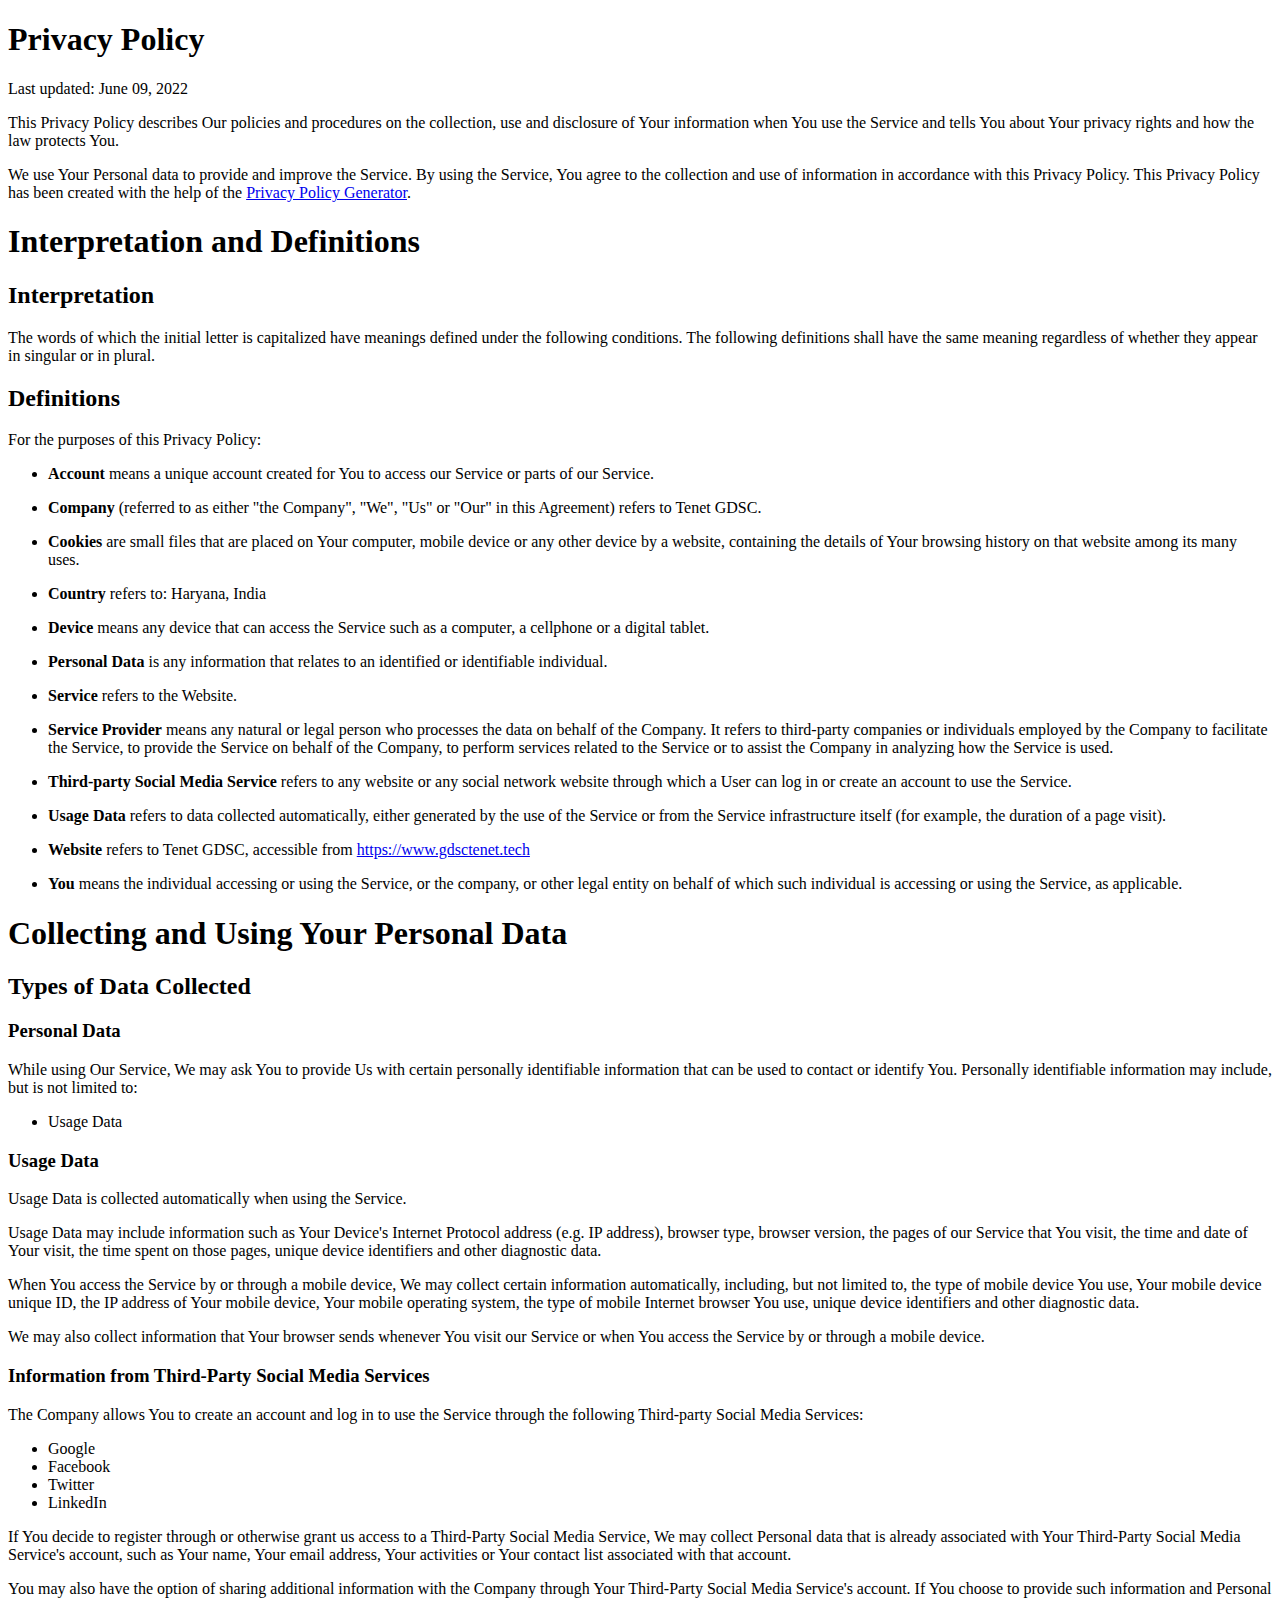
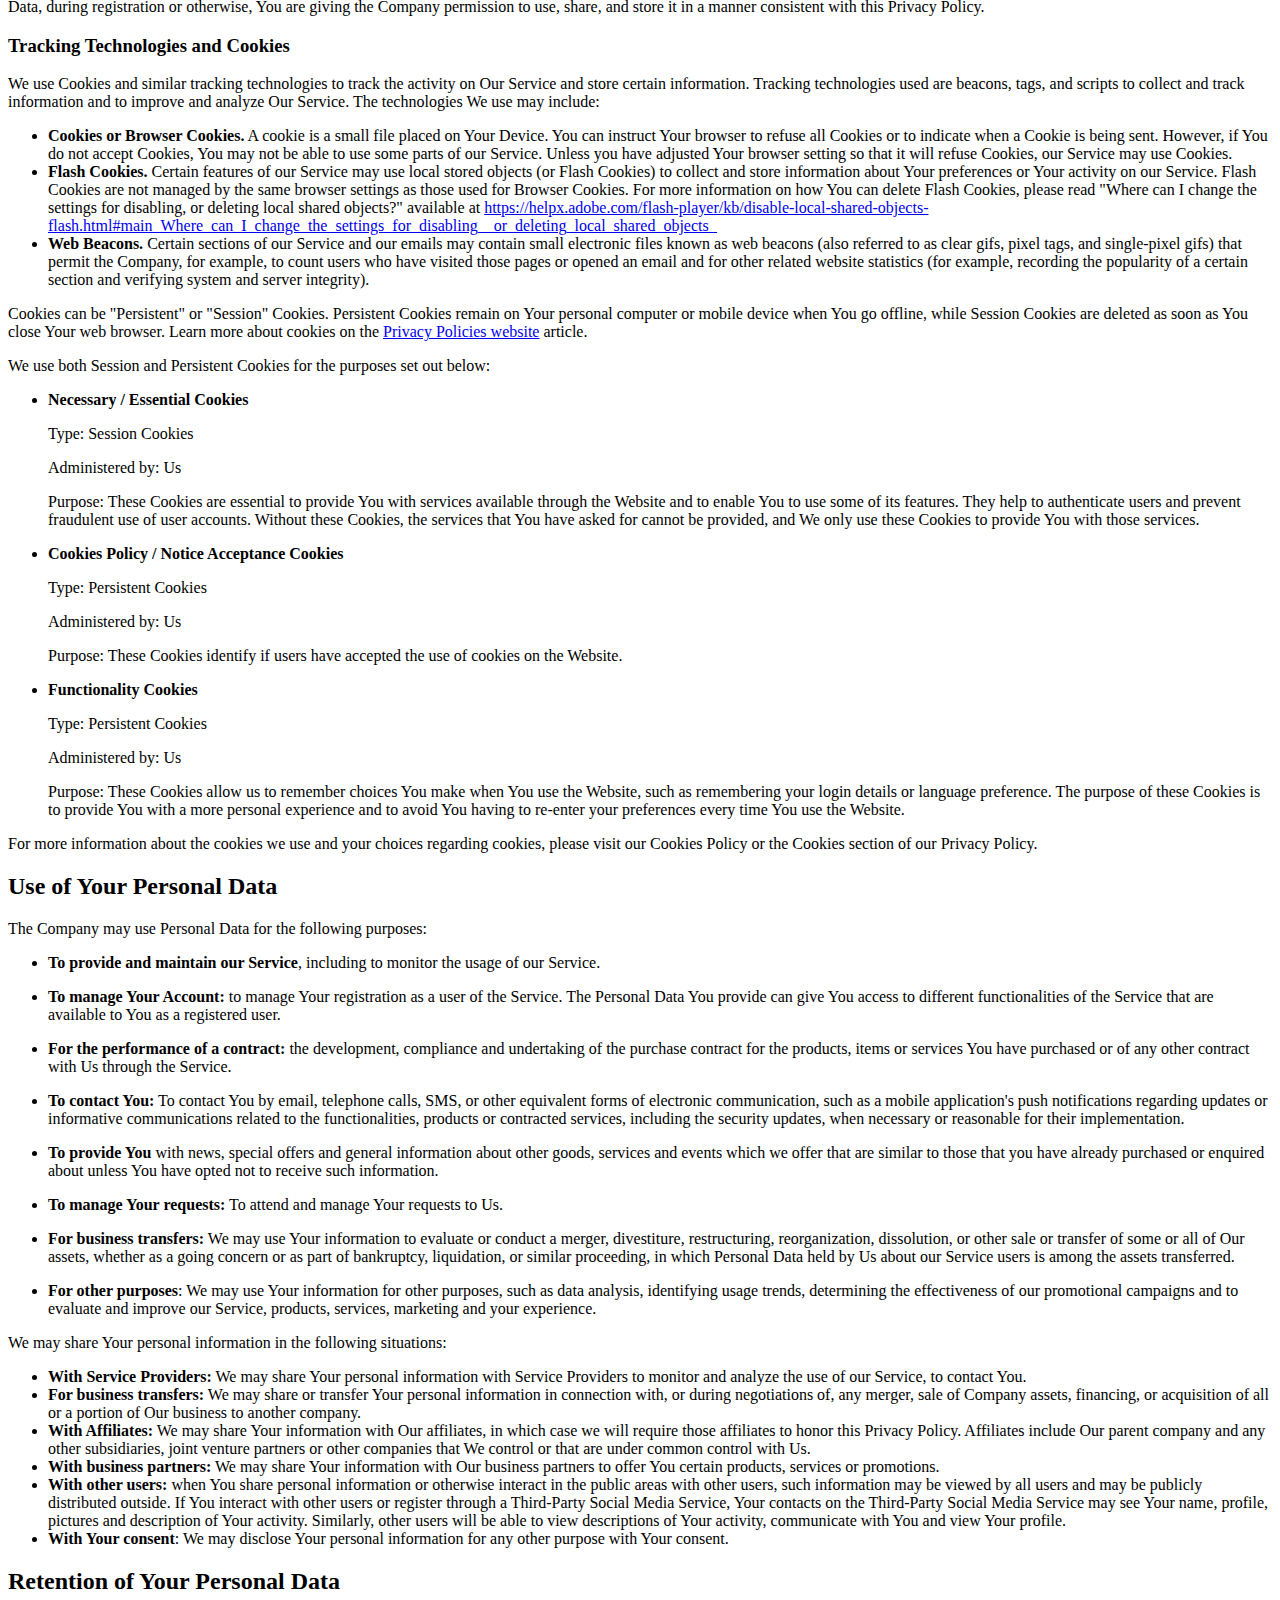
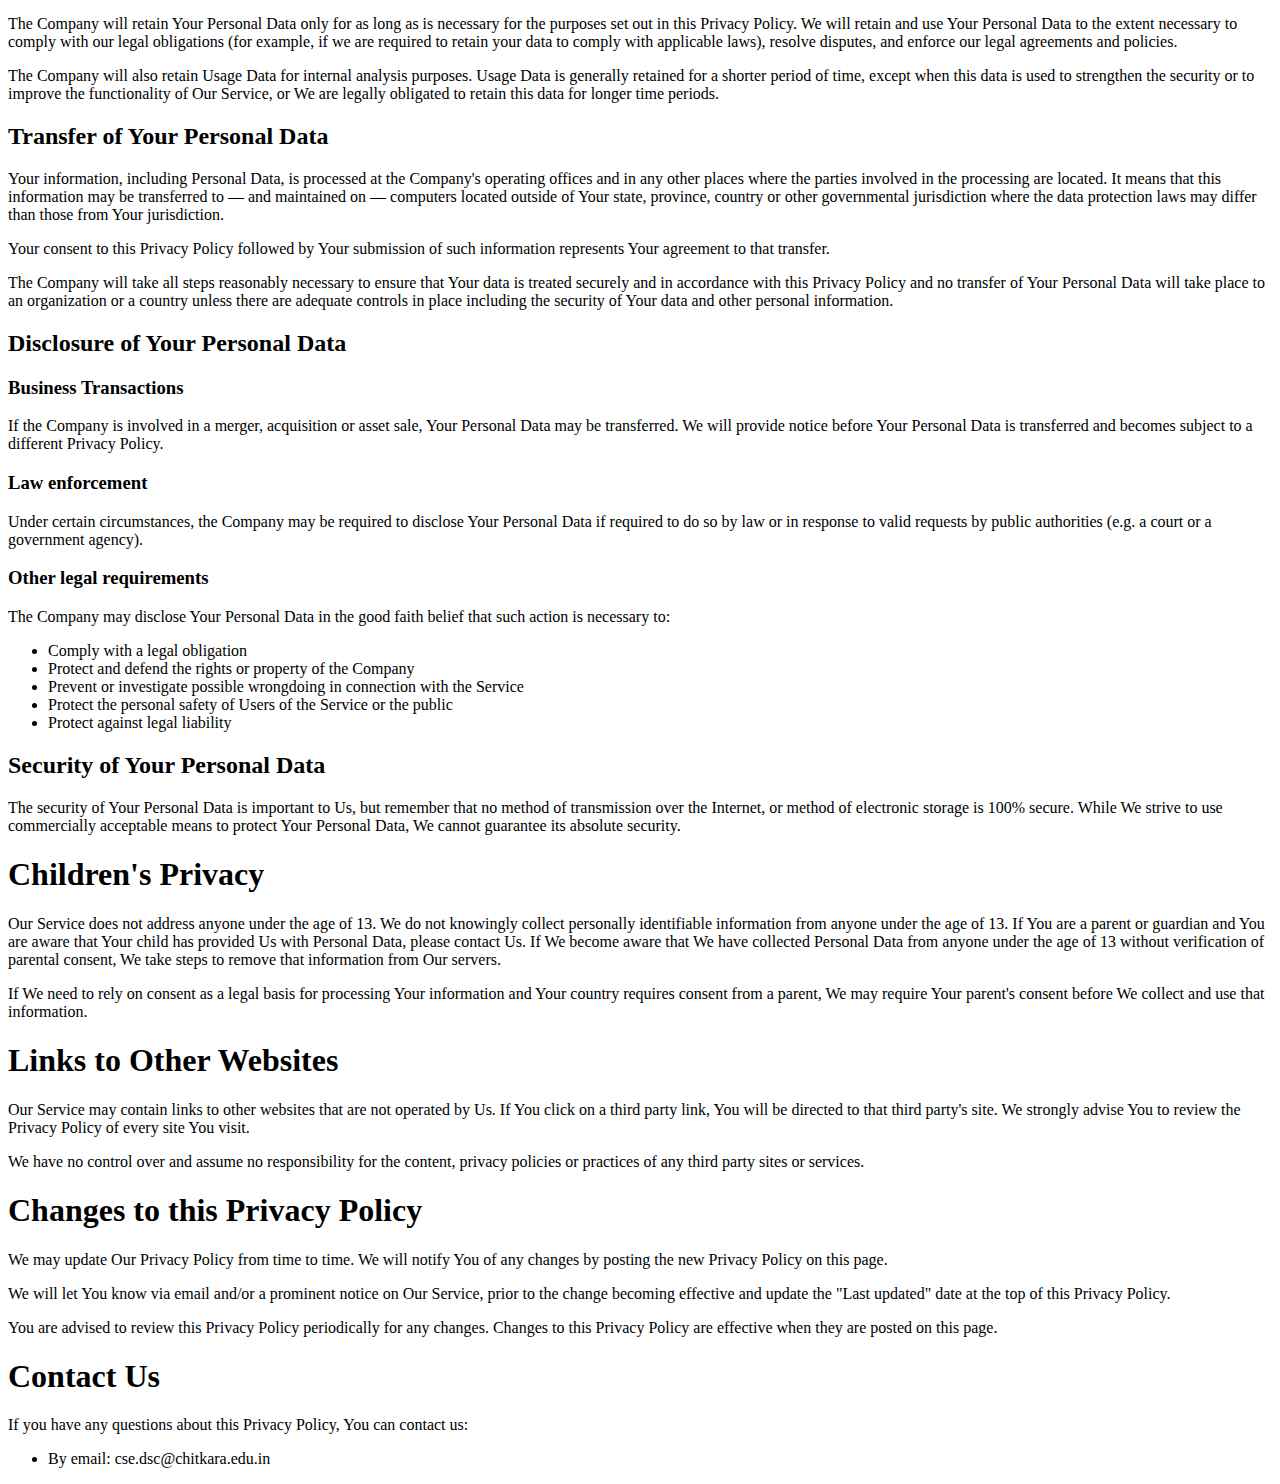
<file: privacy-policy.html>
<!DOCTYPE html>
<html lang="en">

<head>
    <meta charset="UTF-8">
    <meta http-equiv="X-UA-Compatible" content="IE=edge">
    <meta name="viewport" content="width=device-width, initial-scale=1.0">
    <title>Document</title>
</head>

<body>

    <h1>Privacy Policy</h1>
    <p>Last updated: June 09, 2022</p>
    <p>This Privacy Policy describes Our policies and procedures on the collection, use and disclosure of Your
        information when You use the Service and tells You about Your privacy rights and how the law protects You.</p>
    <p>We use Your Personal data to provide and improve the Service. By using the Service, You agree to the collection
        and use of information in accordance with this Privacy Policy. This Privacy Policy has been created with the
        help of the <a href="https://www.privacypolicies.com/privacy-policy-generator/" target="_blank">Privacy Policy
            Generator</a>.</p>
    <h1>Interpretation and Definitions</h1>
    <h2>Interpretation</h2>
    <p>The words of which the initial letter is capitalized have meanings defined under the following conditions. The
        following definitions shall have the same meaning regardless of whether they appear in singular or in plural.
    </p>
    <h2>Definitions</h2>
    <p>For the purposes of this Privacy Policy:</p>
    <ul>
        <li>
            <p><strong>Account</strong> means a unique account created for You to access our Service or parts of our
                Service.</p>
        </li>
        <li>
            <p><strong>Company</strong> (referred to as either &quot;the Company&quot;, &quot;We&quot;, &quot;Us&quot;
                or &quot;Our&quot; in this Agreement) refers to Tenet GDSC.</p>
        </li>
        <li>
            <p><strong>Cookies</strong> are small files that are placed on Your computer, mobile device or any other
                device by a website, containing the details of Your browsing history on that website among its many
                uses.</p>
        </li>
        <li>
            <p><strong>Country</strong> refers to: Haryana, India</p>
        </li>
        <li>
            <p><strong>Device</strong> means any device that can access the Service such as a computer, a cellphone or a
                digital tablet.</p>
        </li>
        <li>
            <p><strong>Personal Data</strong> is any information that relates to an identified or identifiable
                individual.</p>
        </li>
        <li>
            <p><strong>Service</strong> refers to the Website.</p>
        </li>
        <li>
            <p><strong>Service Provider</strong> means any natural or legal person who processes the data on behalf of
                the Company. It refers to third-party companies or individuals employed by the Company to facilitate the
                Service, to provide the Service on behalf of the Company, to perform services related to the Service or
                to assist the Company in analyzing how the Service is used.</p>
        </li>
        <li>
            <p><strong>Third-party Social Media Service</strong> refers to any website or any social network website
                through which a User can log in or create an account to use the Service.</p>
        </li>
        <li>
            <p><strong>Usage Data</strong> refers to data collected automatically, either generated by the use of the
                Service or from the Service infrastructure itself (for example, the duration of a page visit).</p>
        </li>
        <li>
            <p><strong>Website</strong> refers to Tenet GDSC, accessible from <a href="https://www.gdsctenet.tech"
                    rel="external nofollow noopener" target="_blank">https://www.gdsctenet.tech</a></p>
        </li>
        <li>
            <p><strong>You</strong> means the individual accessing or using the Service, or the company, or other legal
                entity on behalf of which such individual is accessing or using the Service, as applicable.</p>
        </li>
    </ul>
    <h1>Collecting and Using Your Personal Data</h1>
    <h2>Types of Data Collected</h2>
    <h3>Personal Data</h3>
    <p>While using Our Service, We may ask You to provide Us with certain personally identifiable information that can
        be used to contact or identify You. Personally identifiable information may include, but is not limited to:</p>
    <ul>
        <li>Usage Data</li>
    </ul>
    <h3>Usage Data</h3>
    <p>Usage Data is collected automatically when using the Service.</p>
    <p>Usage Data may include information such as Your Device's Internet Protocol address (e.g. IP address), browser
        type, browser version, the pages of our Service that You visit, the time and date of Your visit, the time spent
        on those pages, unique device identifiers and other diagnostic data.</p>
    <p>When You access the Service by or through a mobile device, We may collect certain information automatically,
        including, but not limited to, the type of mobile device You use, Your mobile device unique ID, the IP address
        of Your mobile device, Your mobile operating system, the type of mobile Internet browser You use, unique device
        identifiers and other diagnostic data.</p>
    <p>We may also collect information that Your browser sends whenever You visit our Service or when You access the
        Service by or through a mobile device.</p>
    <h3>Information from Third-Party Social Media Services</h3>
    <p>The Company allows You to create an account and log in to use the Service through the following Third-party
        Social Media Services:</p>
    <ul>
        <li>Google</li>
        <li>Facebook</li>
        <li>Twitter</li>
        <li>LinkedIn</li>
    </ul>
    <p>If You decide to register through or otherwise grant us access to a Third-Party Social Media Service, We may
        collect Personal data that is already associated with Your Third-Party Social Media Service's account, such as
        Your name, Your email address, Your activities or Your contact list associated with that account.</p>
    <p>You may also have the option of sharing additional information with the Company through Your Third-Party Social
        Media Service's account. If You choose to provide such information and Personal Data, during registration or
        otherwise, You are giving the Company permission to use, share, and store it in a manner consistent with this
        Privacy Policy.</p>
    <h3>Tracking Technologies and Cookies</h3>
    <p>We use Cookies and similar tracking technologies to track the activity on Our Service and store certain
        information. Tracking technologies used are beacons, tags, and scripts to collect and track information and to
        improve and analyze Our Service. The technologies We use may include:</p>
    <ul>
        <li><strong>Cookies or Browser Cookies.</strong> A cookie is a small file placed on Your Device. You can
            instruct Your browser to refuse all Cookies or to indicate when a Cookie is being sent. However, if You do
            not accept Cookies, You may not be able to use some parts of our Service. Unless you have adjusted Your
            browser setting so that it will refuse Cookies, our Service may use Cookies.</li>
        <li><strong>Flash Cookies.</strong> Certain features of our Service may use local stored objects (or Flash
            Cookies) to collect and store information about Your preferences or Your activity on our Service. Flash
            Cookies are not managed by the same browser settings as those used for Browser Cookies. For more information
            on how You can delete Flash Cookies, please read &quot;Where can I change the settings for disabling, or
            deleting local shared objects?&quot; available at <a
                href="https://helpx.adobe.com/flash-player/kb/disable-local-shared-objects-flash.html#main_Where_can_I_change_the_settings_for_disabling__or_deleting_local_shared_objects_"
                rel="external nofollow noopener"
                target="_blank">https://helpx.adobe.com/flash-player/kb/disable-local-shared-objects-flash.html#main_Where_can_I_change_the_settings_for_disabling__or_deleting_local_shared_objects_</a>
        </li>
        <li><strong>Web Beacons.</strong> Certain sections of our Service and our emails may contain small electronic
            files known as web beacons (also referred to as clear gifs, pixel tags, and single-pixel gifs) that permit
            the Company, for example, to count users who have visited those pages or opened an email and for other
            related website statistics (for example, recording the popularity of a certain section and verifying system
            and server integrity).</li>
    </ul>
    <p>Cookies can be &quot;Persistent&quot; or &quot;Session&quot; Cookies. Persistent Cookies remain on Your personal
        computer or mobile device when You go offline, while Session Cookies are deleted as soon as You close Your web
        browser. Learn more about cookies on the <a
            href="https://www.privacypolicies.com/blog/privacy-policy-template/#Use_Of_Cookies_Log_Files_And_Tracking"
            target="_blank">Privacy Policies website</a> article.</p>
    <p>We use both Session and Persistent Cookies for the purposes set out below:</p>
    <ul>
        <li>
            <p><strong>Necessary / Essential Cookies</strong></p>
            <p>Type: Session Cookies</p>
            <p>Administered by: Us</p>
            <p>Purpose: These Cookies are essential to provide You with services available through the Website and to
                enable You to use some of its features. They help to authenticate users and prevent fraudulent use of
                user accounts. Without these Cookies, the services that You have asked for cannot be provided, and We
                only use these Cookies to provide You with those services.</p>
        </li>
        <li>
            <p><strong>Cookies Policy / Notice Acceptance Cookies</strong></p>
            <p>Type: Persistent Cookies</p>
            <p>Administered by: Us</p>
            <p>Purpose: These Cookies identify if users have accepted the use of cookies on the Website.</p>
        </li>
        <li>
            <p><strong>Functionality Cookies</strong></p>
            <p>Type: Persistent Cookies</p>
            <p>Administered by: Us</p>
            <p>Purpose: These Cookies allow us to remember choices You make when You use the Website, such as
                remembering your login details or language preference. The purpose of these Cookies is to provide You
                with a more personal experience and to avoid You having to re-enter your preferences every time You use
                the Website.</p>
        </li>
    </ul>
    <p>For more information about the cookies we use and your choices regarding cookies, please visit our Cookies Policy
        or the Cookies section of our Privacy Policy.</p>
    <h2>Use of Your Personal Data</h2>
    <p>The Company may use Personal Data for the following purposes:</p>
    <ul>
        <li>
            <p><strong>To provide and maintain our Service</strong>, including to monitor the usage of our Service.</p>
        </li>
        <li>
            <p><strong>To manage Your Account:</strong> to manage Your registration as a user of the Service. The
                Personal Data You provide can give You access to different functionalities of the Service that are
                available to You as a registered user.</p>
        </li>
        <li>
            <p><strong>For the performance of a contract:</strong> the development, compliance and undertaking of the
                purchase contract for the products, items or services You have purchased or of any other contract with
                Us through the Service.</p>
        </li>
        <li>
            <p><strong>To contact You:</strong> To contact You by email, telephone calls, SMS, or other equivalent forms
                of electronic communication, such as a mobile application's push notifications regarding updates or
                informative communications related to the functionalities, products or contracted services, including
                the security updates, when necessary or reasonable for their implementation.</p>
        </li>
        <li>
            <p><strong>To provide You</strong> with news, special offers and general information about other goods,
                services and events which we offer that are similar to those that you have already purchased or enquired
                about unless You have opted not to receive such information.</p>
        </li>
        <li>
            <p><strong>To manage Your requests:</strong> To attend and manage Your requests to Us.</p>
        </li>
        <li>
            <p><strong>For business transfers:</strong> We may use Your information to evaluate or conduct a merger,
                divestiture, restructuring, reorganization, dissolution, or other sale or transfer of some or all of Our
                assets, whether as a going concern or as part of bankruptcy, liquidation, or similar proceeding, in
                which Personal Data held by Us about our Service users is among the assets transferred.</p>
        </li>
        <li>
            <p><strong>For other purposes</strong>: We may use Your information for other purposes, such as data
                analysis, identifying usage trends, determining the effectiveness of our promotional campaigns and to
                evaluate and improve our Service, products, services, marketing and your experience.</p>
        </li>
    </ul>
    <p>We may share Your personal information in the following situations:</p>
    <ul>
        <li><strong>With Service Providers:</strong> We may share Your personal information with Service Providers to
            monitor and analyze the use of our Service, to contact You.</li>
        <li><strong>For business transfers:</strong> We may share or transfer Your personal information in connection
            with, or during negotiations of, any merger, sale of Company assets, financing, or acquisition of all or a
            portion of Our business to another company.</li>
        <li><strong>With Affiliates:</strong> We may share Your information with Our affiliates, in which case we will
            require those affiliates to honor this Privacy Policy. Affiliates include Our parent company and any other
            subsidiaries, joint venture partners or other companies that We control or that are under common control
            with Us.</li>
        <li><strong>With business partners:</strong> We may share Your information with Our business partners to offer
            You certain products, services or promotions.</li>
        <li><strong>With other users:</strong> when You share personal information or otherwise interact in the public
            areas with other users, such information may be viewed by all users and may be publicly distributed outside.
            If You interact with other users or register through a Third-Party Social Media Service, Your contacts on
            the Third-Party Social Media Service may see Your name, profile, pictures and description of Your activity.
            Similarly, other users will be able to view descriptions of Your activity, communicate with You and view
            Your profile.</li>
        <li><strong>With Your consent</strong>: We may disclose Your personal information for any other purpose with
            Your consent.</li>
    </ul>
    <h2>Retention of Your Personal Data</h2>
    <p>The Company will retain Your Personal Data only for as long as is necessary for the purposes set out in this
        Privacy Policy. We will retain and use Your Personal Data to the extent necessary to comply with our legal
        obligations (for example, if we are required to retain your data to comply with applicable laws), resolve
        disputes, and enforce our legal agreements and policies.</p>
    <p>The Company will also retain Usage Data for internal analysis purposes. Usage Data is generally retained for a
        shorter period of time, except when this data is used to strengthen the security or to improve the functionality
        of Our Service, or We are legally obligated to retain this data for longer time periods.</p>
    <h2>Transfer of Your Personal Data</h2>
    <p>Your information, including Personal Data, is processed at the Company's operating offices and in any other
        places where the parties involved in the processing are located. It means that this information may be
        transferred to — and maintained on — computers located outside of Your state, province, country or other
        governmental jurisdiction where the data protection laws may differ than those from Your jurisdiction.</p>
    <p>Your consent to this Privacy Policy followed by Your submission of such information represents Your agreement to
        that transfer.</p>
    <p>The Company will take all steps reasonably necessary to ensure that Your data is treated securely and in
        accordance with this Privacy Policy and no transfer of Your Personal Data will take place to an organization or
        a country unless there are adequate controls in place including the security of Your data and other personal
        information.</p>
    <h2>Disclosure of Your Personal Data</h2>
    <h3>Business Transactions</h3>
    <p>If the Company is involved in a merger, acquisition or asset sale, Your Personal Data may be transferred. We will
        provide notice before Your Personal Data is transferred and becomes subject to a different Privacy Policy.</p>
    <h3>Law enforcement</h3>
    <p>Under certain circumstances, the Company may be required to disclose Your Personal Data if required to do so by
        law or in response to valid requests by public authorities (e.g. a court or a government agency).</p>
    <h3>Other legal requirements</h3>
    <p>The Company may disclose Your Personal Data in the good faith belief that such action is necessary to:</p>
    <ul>
        <li>Comply with a legal obligation</li>
        <li>Protect and defend the rights or property of the Company</li>
        <li>Prevent or investigate possible wrongdoing in connection with the Service</li>
        <li>Protect the personal safety of Users of the Service or the public</li>
        <li>Protect against legal liability</li>
    </ul>
    <h2>Security of Your Personal Data</h2>
    <p>The security of Your Personal Data is important to Us, but remember that no method of transmission over the
        Internet, or method of electronic storage is 100% secure. While We strive to use commercially acceptable means
        to protect Your Personal Data, We cannot guarantee its absolute security.</p>
    <h1>Children's Privacy</h1>
    <p>Our Service does not address anyone under the age of 13. We do not knowingly collect personally identifiable
        information from anyone under the age of 13. If You are a parent or guardian and You are aware that Your child
        has provided Us with Personal Data, please contact Us. If We become aware that We have collected Personal Data
        from anyone under the age of 13 without verification of parental consent, We take steps to remove that
        information from Our servers.</p>
    <p>If We need to rely on consent as a legal basis for processing Your information and Your country requires consent
        from a parent, We may require Your parent's consent before We collect and use that information.</p>
    <h1>Links to Other Websites</h1>
    <p>Our Service may contain links to other websites that are not operated by Us. If You click on a third party link,
        You will be directed to that third party's site. We strongly advise You to review the Privacy Policy of every
        site You visit.</p>
    <p>We have no control over and assume no responsibility for the content, privacy policies or practices of any third
        party sites or services.</p>
    <h1>Changes to this Privacy Policy</h1>
    <p>We may update Our Privacy Policy from time to time. We will notify You of any changes by posting the new Privacy
        Policy on this page.</p>
    <p>We will let You know via email and/or a prominent notice on Our Service, prior to the change becoming effective
        and update the &quot;Last updated&quot; date at the top of this Privacy Policy.</p>
    <p>You are advised to review this Privacy Policy periodically for any changes. Changes to this Privacy Policy are
        effective when they are posted on this page.</p>
    <h1>Contact Us</h1>
    <p>If you have any questions about this Privacy Policy, You can contact us:</p>
    <ul>
        <li>By email: cse.dsc@chitkara.edu.in</li>
    </ul>
</body>

</html>
</file>
